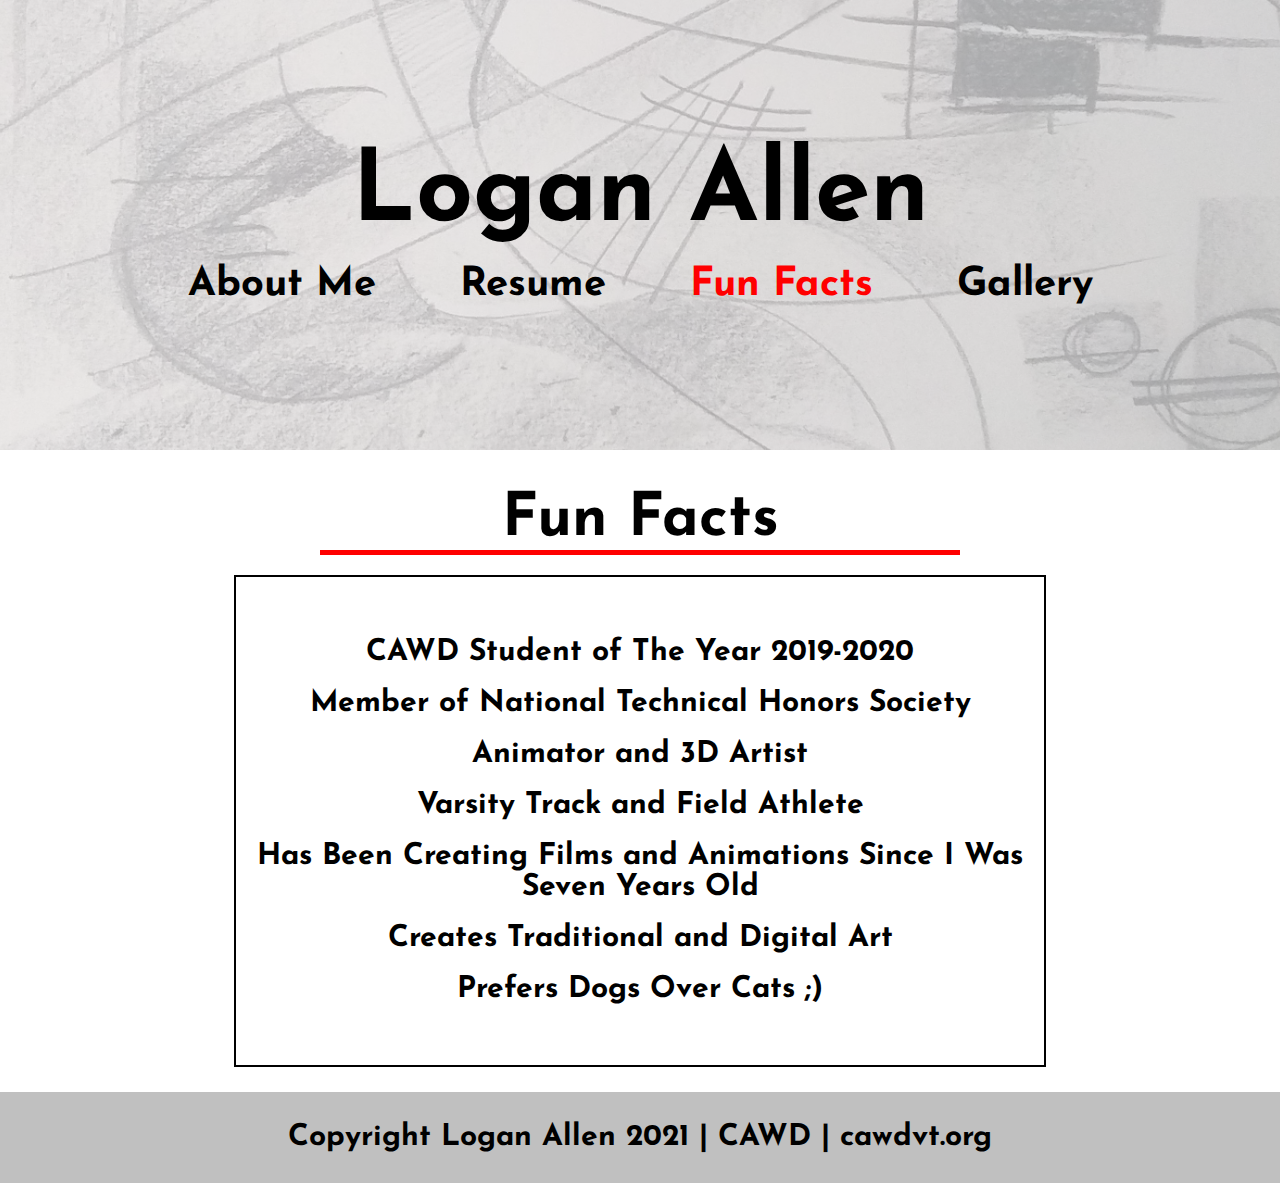
<file: funfacts.html>
<!DOCTYPE html>
<html lang="en" dir="ltr">
  <head>
    <meta charset="utf-8">
    <title>Web Portfolio</title>
    <link rel="stylesheet" href="css/style.css">
    <link rel="icon" href="images/LogoNew.png">
    <meta content="width=device-width, initial-scale=1" name="viewport" />
  </head>
  <body>

    <div class="header">

        <h1 class="title">Logan Allen</h1>

        <div class="nav">
          <nav>
            <!-- <a href="webPortfolio.html"><img src="images/logo.png" alt="logo" class="logo"></a> -->
            <a href="index.html">About Me</a>
            <a href="resume.html">Resume</a>
            <a href="funfacts.html" class="active">Fun Facts</a>
            <a href="gallery.html">Gallery</a>
          </nav>
        </div>

    </div>

    <div class="nav1">
      <nav>
        <a href="index.html">About Me</a>
        <a href="resume.html">Resume</a>
        <a href="funfacts.html" class="active">Fun Facts</a>
        <a href="gallery.html">Gallery</a>
        <a href="index.html"><img src="images/LogoNew.png" class="logoimg"></a>
      </nav>
    </div>

    <h1 class="about">Fun Facts</h1>


    <div class="container">

      <ul>
        <li>CAWD Student of The Year 2019-2020</li>
        <li>Member of National Technical Honors Society</li>
        <li>Animator and 3D Artist</li>
        <li>Varsity Track and Field Athlete</li>
        <li>Has Been Creating Films and Animations Since I Was Seven Years Old</li>
        <li>Creates Traditional and Digital Art</li>
        <li>Prefers Dogs Over Cats ;)</li>
      </ul>

    </div>

    <footer><h2 class="foot">Copyright Logan Allen 2021 | CAWD | <a href="https://www.cawdvt.org" class="cawdlink">cawdvt.org</a></h2></footer>

  </body>


</html>
</file>
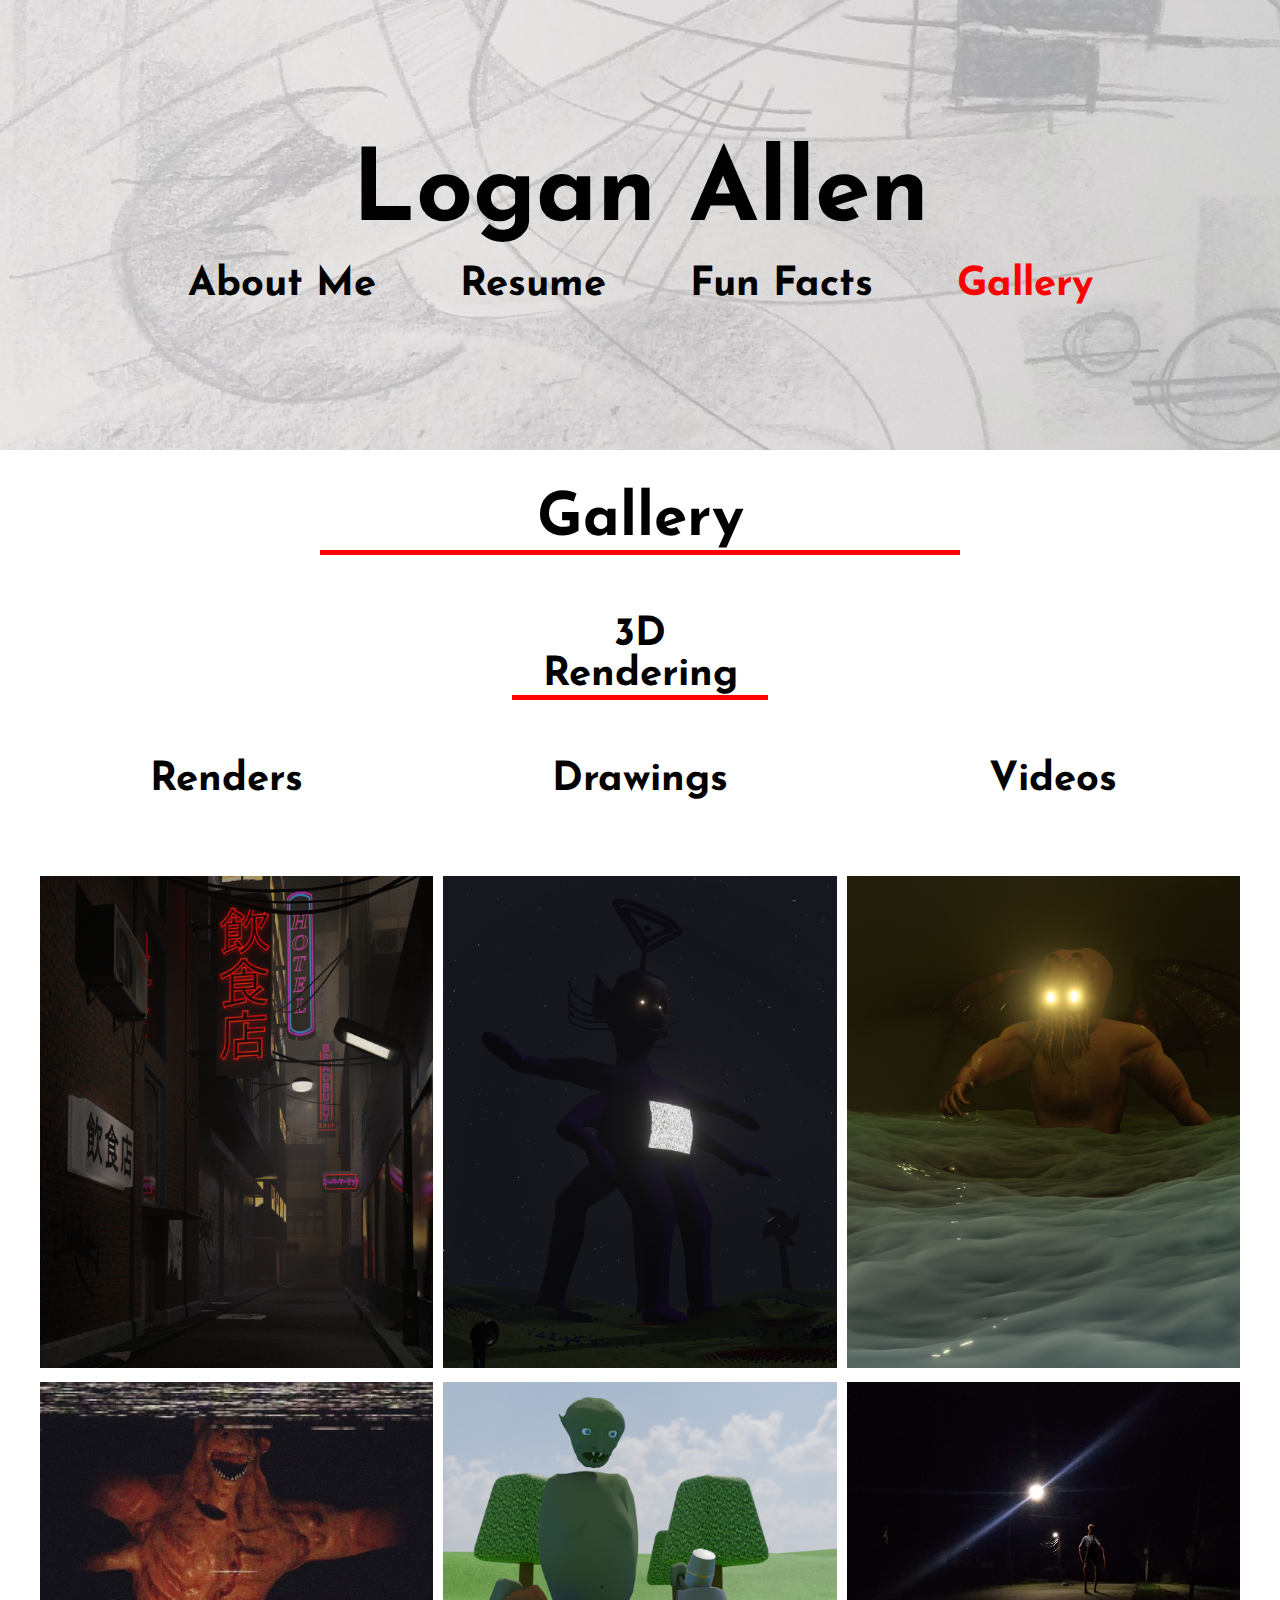
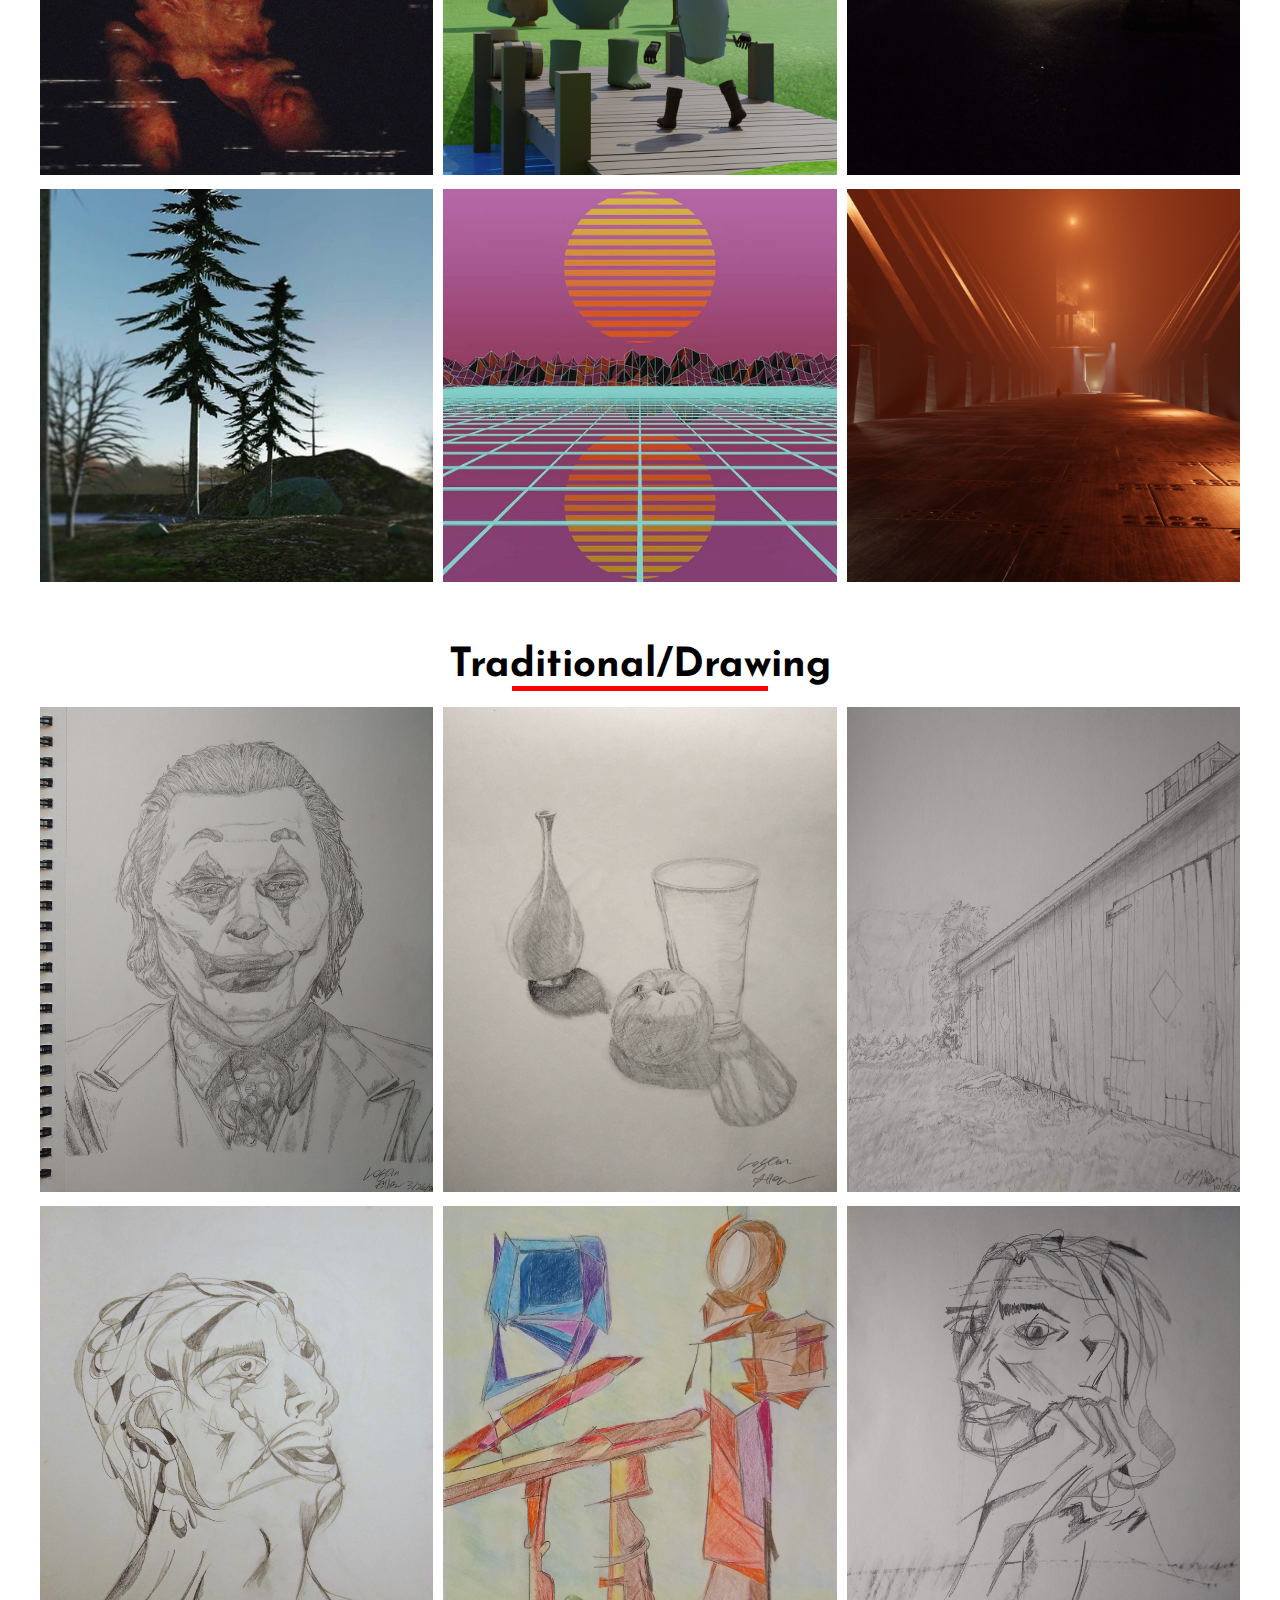
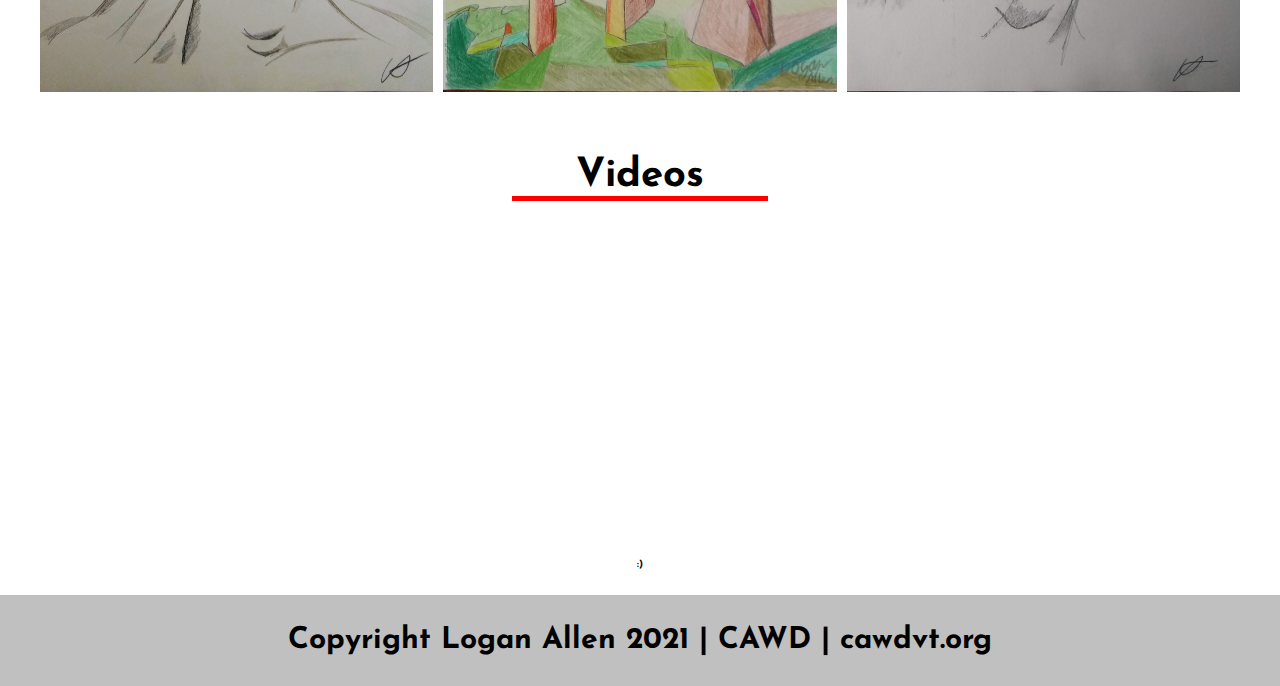
<file: gallery.html>
<!DOCTYPE html>
<html lang="en" dir="ltr">
  <head>
    <meta charset="utf-8">
    <title>Web Portfolio</title>
    <link rel="stylesheet" href="css/style.css">
    <link rel="icon" href="images/LogoNew.png">
    <meta content="width=device-width, initial-scale=1" name="viewport" />
  </head>
  <body>

    <div class="header">

        <h1 class="title">Logan Allen</h1>

        <div class="nav">
          <nav>
            <!-- <a href="webPortfolio.html"><img src="images/logo.png" alt="logo" class="logo"></a> -->
            <a href="index.html">About Me</a>
            <a href="resume.html">Resume</a>
            <a href="funfacts.html">Fun Facts</a>
            <a href="gallery.html" class="active">Gallery</a>
          </nav>
        </div>

    </div>

    <div class="nav1">
      <nav>
        <a href="index.html">About Me</a>
        <a href="resume.html">Resume</a>
        <a href="funfacts.html">Fun Facts</a>
        <a href="gallery.html" class="active">Gallery</a>
        <a href="index.html"><img src="images/LogoNew.png" class="logoimg"></a>
      </nav>
    </div>

    <h1 class="about">Gallery</h1>

    <h2 class="sections">3D Rendering</h2>

    <nav class="smoothnav">
      <a href="#render">Renders</a>
      <a href="#drawing">Drawings</a>
      <a href="#video">Videos</a>
    </nav>

    <figure id="render">

      <div class="container1">
        <img src="images/BestWork/cyber.png" alt="Cyberpunk City" class="images">
        <div class="overlay">
          <div class="text">Dystopian Cyberpunk City Rendered In Blender EEVEE</div>
        </div>
      </div>

      <div class="container1">
        <img src="images/BestWork/tinky.png" alt="Tinkywinky" class="images">
        <div class="overlay">
          <div class="text">Nightmarish Teletubby Used for an Animation</div>
        </div>
      </div>

      <div class="container1">
        <img src="images/BestWork/garf.png" alt="Garfield" class="images">
        <div class="overlay">
          <div class="text">Nightmarish Garfield Used for an Animation</div>
        </div>
      </div>

      <div class="container1">
        <img src="images/BestWork/scary.jpg" alt="Scary Creature" class="images">
        <div class="overlay">
          <div class="text">Sculpted Creature Created for Character Design Practice and Animation</div>
        </div>
      </div>

      <div class="container1">
        <img src="images/BestWork/troll.png" alt="Troll" class="images">
        <div class="overlay">
          <div class="text">Troll and Knight From Animation</div>
        </div>
      </div>

      <div class="container1">
        <img src="images/BestWork/man.png" alt="Spooky Man" class="images">
        <div class="overlay">
          <div class="text">Compositing Rendered Images Into Photos</div>
        </div>
      </div>

      <div class="container1">
        <img src="images/BestWork/swamp.jpg" alt="Swamp" class="images">
        <div class="overlay">
          <div class="text">Photorealism Practice</div>
        </div>
      </div>

      <div class="container1">
        <img src="images/BestWork/vapor.jpg" alt="Vaporwave" class="images">
        <div class="overlay">
          <div class="text">Vaporwave 3D Art</div>
        </div>
      </div>

      <div class="container1">
        <img src="images/BestWork/scifi.jpg" alt="scifi" class="images">
        <div class="overlay">
          <div class="text">Sci-fi Environment for Worldbuilding Practice</div>
        </div>
      </div>

    </figure>

    <h2 class="sections">Traditional/Drawing</h2>

    <figure id="drawing">

      <div class="container1">
        <img src="images/BestWork/drawing/joker.jpg" alt="Joker Portrait" class="images">
        <div class="overlay">
          <div class="text">Graphite Joker Protrait</div>
        </div>
      </div>

      <div class="container1">
        <img src="images/BestWork/drawing/stilllife.jpg" alt="Still Life" class="images">
        <div class="overlay">
          <div class="text">Graphite Still Life</div>
        </div>
      </div>

      <div class="container1">
        <img src="images/BestWork/drawing/perspective.jpg" alt="Perspective" class="images">
        <div class="overlay">
          <div class="text">Graphite Perspective Drawing of a Barn</div>
        </div>
      </div>

      <div class="container1">
        <img src="images/BestWork/drawing/abstract1.jpg" alt="Abstract Face" class="images">
        <div class="overlay">
          <div class="text">Graphite Abstract Portrait</div>
        </div>
      </div>

      <div class="container1">
        <img src="images/BestWork/drawing/abstract.jpg" alt="Abstract Face" class="images">
        <div class="overlay">
          <div class="text">Graphite/Colored Pencils Abstract Art</div>
        </div>
      </div>

      <div class="container1">
        <img src="images/BestWork/drawing/surrealist.jpg" alt="Surrealist Face" class="images">
        <div class="overlay">
          <div class="text">Graphite Surrealist Face</div>
        </div>
      </div>
    </figure>

    <h2 class="sections">Videos</h2>

    <figure id="video">

      <iframe width="560" height="315" src="https://www.youtube.com/embed/pHW9HN8w8qc" frameborder="0" allow="accelerometer; autoplay; clipboard-write; encrypted-media; gyroscope; picture-in-picture" allowfullscreen></iframe>

      <iframe width="560" height="315" src="https://www.youtube.com/embed/mUGjp7d4NT8" frameborder="0" allow="accelerometer; autoplay; clipboard-write; encrypted-media; gyroscope; picture-in-picture" allowfullscreen></iframe>

    </figure>

    <h6><a href="https://www.youtube.com/watch?v=dQw4w9WgXcQ" class="cawdlink">:)</a></h6>

    <footer><h2 class="foot">Copyright Logan Allen 2021 | CAWD | <a href="https://www.cawdvt.org" class="cawdlink">cawdvt.org</a></h2></footer>

  </body>


</html>
</file>
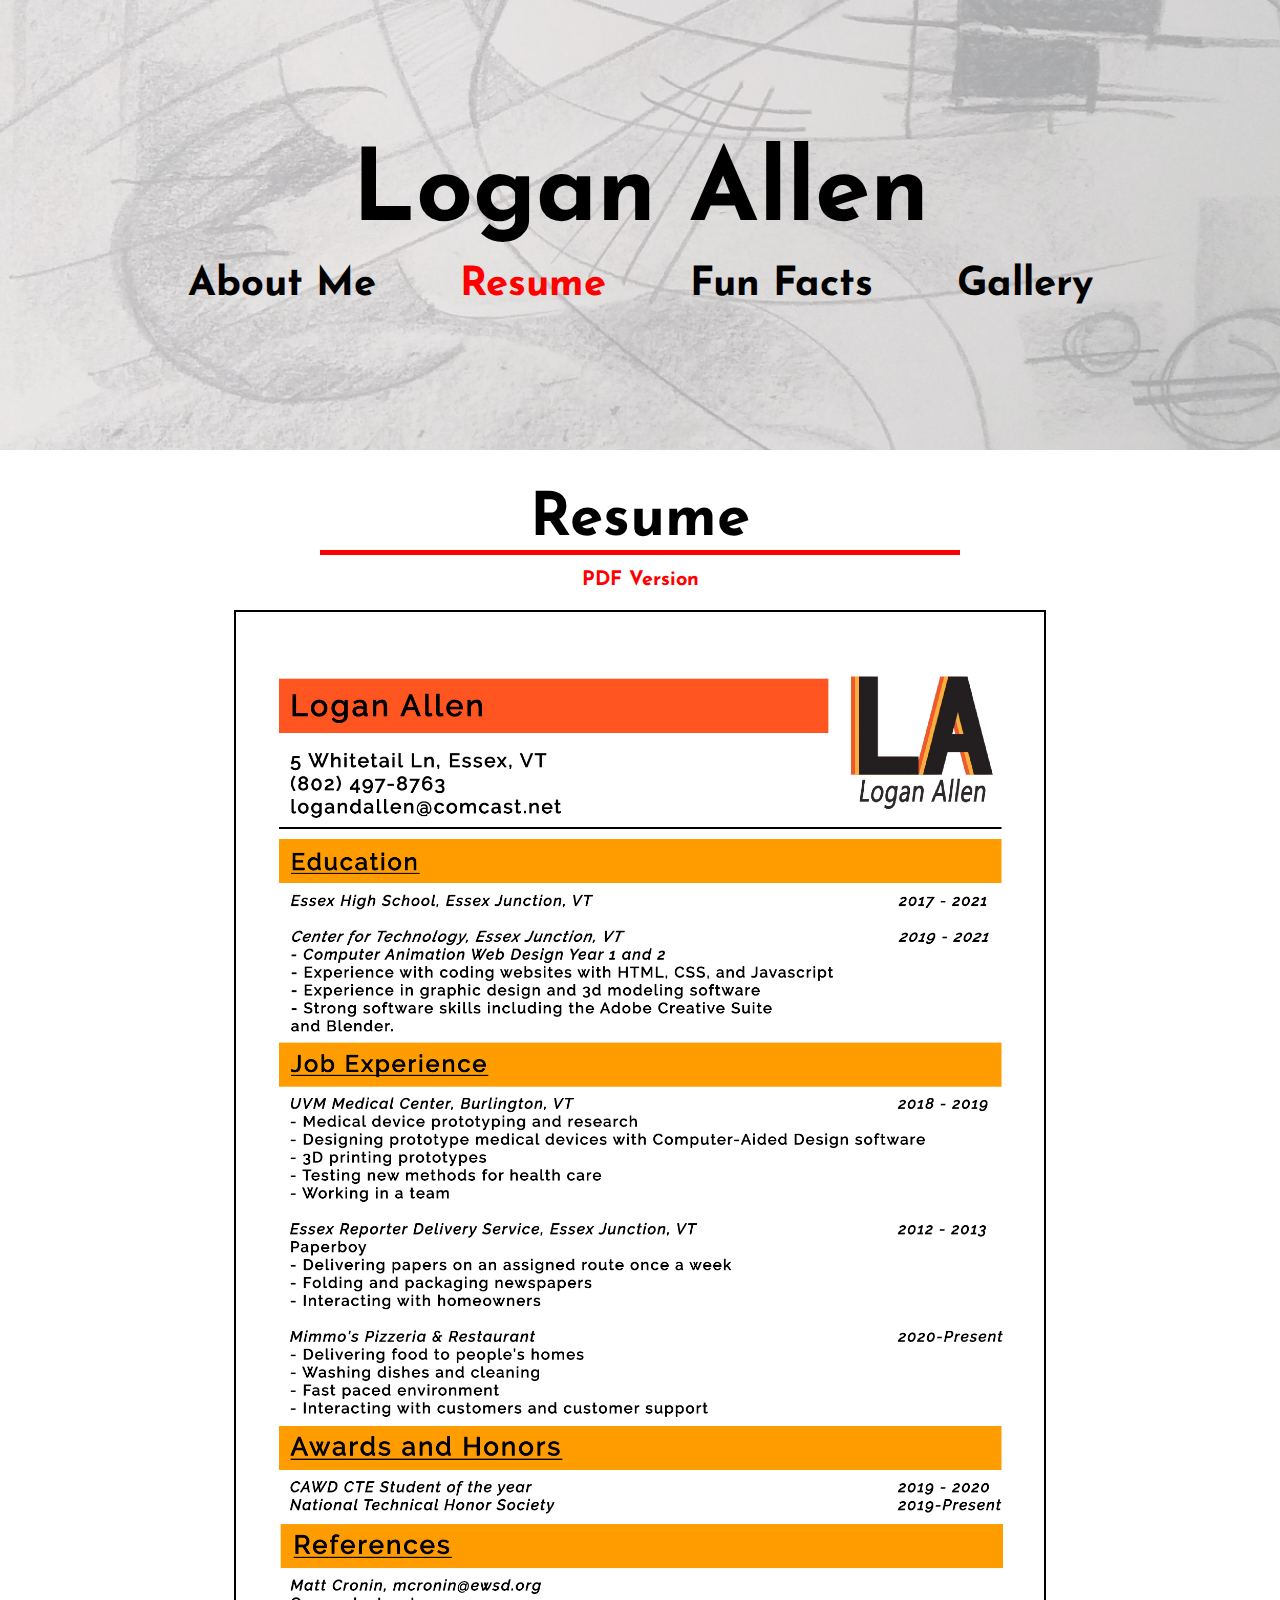
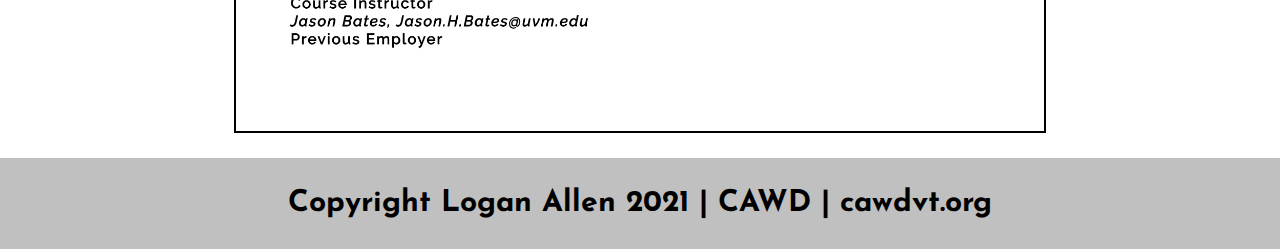
<file: resume.html>
<!DOCTYPE html>
<html lang="en" dir="ltr">
  <head>
    <meta charset="utf-8">
    <title>Web Portfolio</title>
    <link rel="stylesheet" href="css/style.css">
    <link rel="icon" href="images/LogoNew.png">
    <meta content="width=device-width, initial-scale=1" name="viewport" />
  </head>
  <body>

    <div class="header">

        <h1 class="title">Logan Allen</h1>

        <div class="nav">
          <nav>
            <!-- <a href="webPortfolio.html"><img src="images/logo.png" alt="logo" class="logo"></a> -->
            <a href="index.html">About Me</a>
            <a href="resume.html" class="active">Resume</a>
            <a href="funfacts.html">Fun Facts</a>
            <a href="gallery.html">Gallery</a>
          </nav>
        </div>

    </div>

    <div class="nav1">
      <nav>
        <a href="index.html">About Me</a>
        <a href="resume.html" class="active">Resume</a>
        <a href="funfacts.html">Fun Facts</a>
        <a href="gallery.html">Gallery</a>
        <a href="index.html"><img src="images/LogoNew.png" class="logoimg"></a>
      </nav>
    </div>

    <h1 class="about">Resume</h1>

    <a href="resume.pdf" class="reslink">PDF Version</a>

    <div class="container">

      <img src="images/resume.jpg" alt="resume" class="resume">

    </div>

    <footer><h2 class="foot">Copyright Logan Allen 2021 | CAWD | <a href="https://www.cawdvt.org" class="cawdlink">cawdvt.org</a></h2></footer>

  </body>


</html>
</file>
<file: css/style.css>
@import url('https://fonts.googleapis.com/css2?family=Josefin+Sans:wght@200&display=swap');

body, html {
  height: 100%;
  margin:0;
  scroll-behavior: smooth;
}

.header{
  background-image: linear-gradient(rgba(255, 255, 255, 0.6), rgba(255, 255, 255, 0.6)), url("../images/Abstraction.jpg");
  height:50%;
  background-repeat: no-repeat;
  background-position: center;
  background-size: cover;
  position: relative;
  display: flex;
  justify-content: center;
  align-items: center;
  flex-direction: column;
  z-index: 2;
}

.logo{
  position: absolute;
  top: 0;
  left: 10px;
  width:4%;
}

.title{
  font-family: 'Josefin Sans', sans-serif;
  font-size: 100px;
  text-align: center;
  margin: 0 auto;
  display: flex;
  justify-content: center;
  align-items: center;
  padding: 10px;
}

.nav{
  padding: 10px;
}

.nav1{
  display: block;
  background-color: white;
  padding: 15px;
  position: fixed;
  top: 0;
  z-index: auto;
  width: 100%;
  overflow: hidden;
  z-index: 1;
}

.logoimg{
  width: 2%;
  display: inline;
  float: right;
  margin-right: 20px;

}

nav a{
  text-decoration: none;
  font-weight: bolder;
  color: black;
  font-size: 40px;
  font-family: 'Josefin Sans', sans-serif;
  text-decoration: none;
  padding: 40px;
  width:100%;
  text-align: center;
  transition: .25s ease;
}

nav a:hover{
  color: red;
  transition: .25s ease;
}

.smoothnav{
  padding: 20px;
  display: flex;
  justify-content: space-between;
}

.active{
  color: red;
}

.container{
  padding:20px;
  border: 2px solid black;
  text-align: center;
  margin: 0 auto;
  margin-top: 20px;
  margin-bottom: 20px;
  width: 60%;
  font-weight: bolder;
}


.about{
  border-bottom: 5px solid red;
  font-family: 'Josefin Sans', sans-serif;
  font-size: 60px;
  text-align: center;
  display: flex;
  justify-content: center;
  margin: 0 auto;
  margin-top: 40px;
  width: 50%;
}

.container p, ul{
  font-family: 'Josefin Sans', sans-serif;
  font-size: 30px;
}

.me{
  width:20%;
  border: 2px solid black;
  margin: 20px;
  width: 20%;
  padding: 10px;
  display: flex;
  justify-content: center;
  float: right;
}

.resume{
  width: 100%;
}

.sections{
  color: black;
  font-family: 'Josefin Sans', sans-serif;
  text-align: center;
  display: flex;
  justify-content: center;
  margin: 0 auto;
  font-size: 40px;
  border-bottom: 5px solid red;
  margin-top: 60px;
  width:20%;
}

a{
  text-decoration: none;
  font-weight: bolder;
  color: red;
  font-family: 'Josefin Sans', sans-serif;
  text-decoration: none;
  text-align: center;
  transition: .25s ease;
}

a:hover{
  color: red;
  transition: .25s ease;
}

.reslink{
  text-align: center;
  font-size: 20px;
  margin: 15px;
  display: flex;
  justify-content: center;
}

.cawdlink{
  text-decoration: none;
  font-weight: bolder;
  color: black;
  font-family: 'Josefin Sans', sans-serif;
  text-decoration: none;
  text-align: center;
  transition: .25s ease;
}

ul{
  list-style: none;
  padding-left: 0;
}

li{
  padding-top: 10px;
  padding-bottom: 10px;
}

footer{
  background-color: #8888;
}

h6{
  font-family: 'Josefin Sans', sans-serif;
  text-align: center;
  font-size: 10px;
}

.foot{
  text-align: center;
  font-family: 'Josefin Sans', sans-serif;
  font-size: 30px;
  padding: 30px;
}

/* Gallery styles */

figure{
  display: grid;
  gap: 10px;
  grid-template-columns: repeat(3, minmax(100px, 900px));
}

.container1{
  position: relative;
  width: 100%;
}

.images{
  max-width:100%;
  margin: 0 auto;
  height: auto;
  padding: 0px;
  justify-content: space-around;
}

.overlay{
  position: absolute;
  bottom: 0;
  left: 0;
  right: 0;
  background-color: rgba(80, 80, 80, .7);
  overflow: hidden;
  width: 100%;
  height: 0;
  transition: .5s ease;
}

.container1:hover .overlay {
  height: 100%;
}

.text {
  color: white;
  font-family: 'Josefin Sans', sans-serif;
  font-size: 40px;
  position: absolute;
  top: 50%;
  left: 50%;
  transform: translate(-50%, -50%);
  transform: translate(-50%, -50%);
  transform: translate(-50%, -50%);
  text-align: center;
}

#video{
  display: flex;
  justify-content: center;
  margin: 0 auto;
  margin-top: 20px;
  margin-bottom: 20px;
  width:100%;
}

@media(max-width:930px) {
  .nav a{
    font-size: 100%;
    padding: 20px;
    display: block;
    text-align: center;
    margin: 0 auto;
    padding: 0;
    padding-top: 10px;
  }

  .title{
    font-size: 50px;
    padding: 20px;
  }

  .header{
    background-image: linear-gradient(rgba(255, 255, 255, 0.6), rgba(255, 255, 255, 0.6)), url("../images/Abstraction.jpg");
    height: auto;
    background-repeat: no-repeat;
    background-position: center;
    background-size: cover;
    position: relative;
    display: flex;
    justify-content: center;
    align-items: center;
    flex-direction: column;
  }

  figure{
    display: grid;
    gap: 10px;
    grid-template-columns: repeat(1, minmax(100px, 800px));
  }

  .text{
    font-size: 100%;
  }

  .about{
    font-size: 40px;
  }

  .sections{
    font-size: 30px;
  }

  .nav1{
    display: none;
  }
}
</file>
